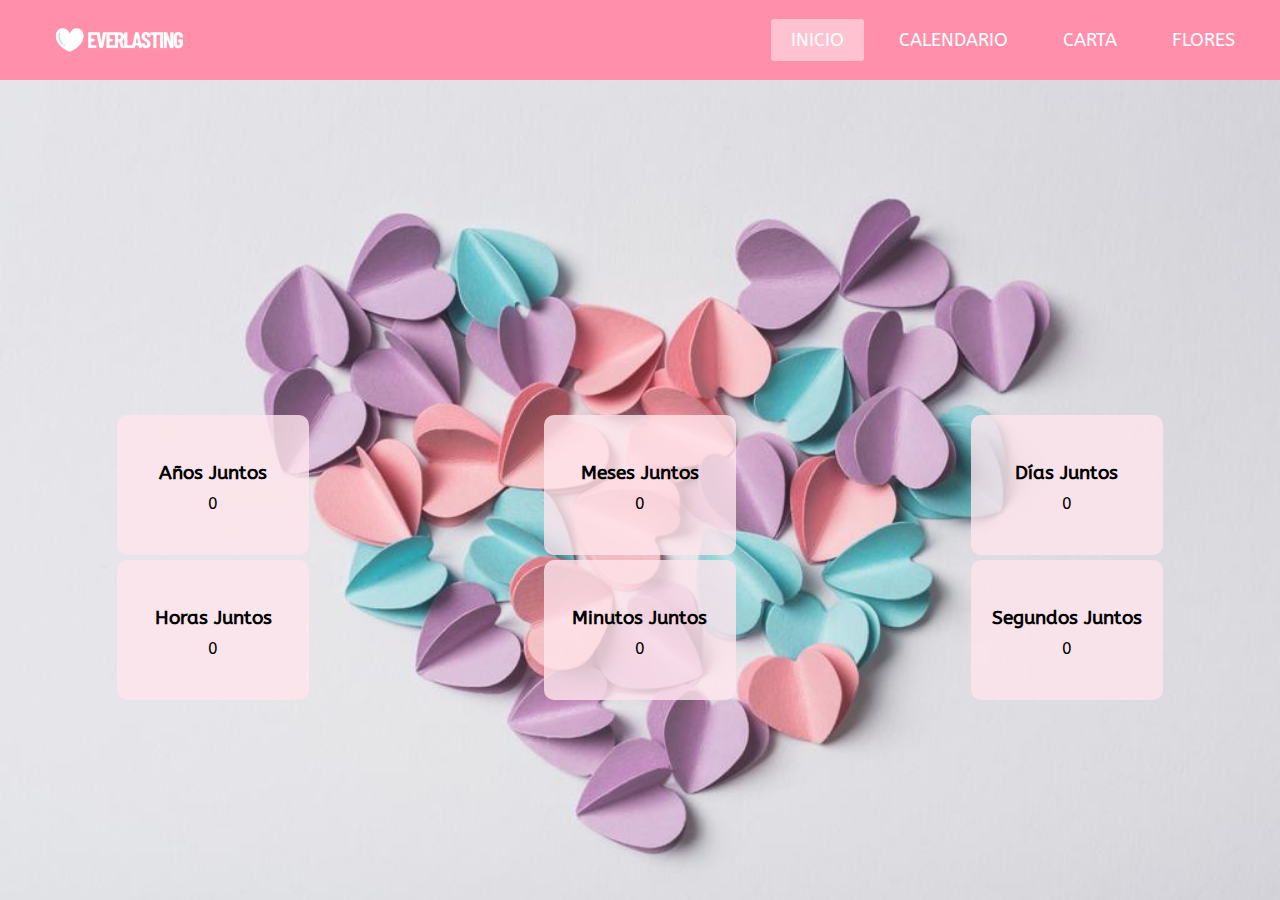
<file: index.html>
<!DOCTYPE html>
<html lang="es">
<head>
    <meta charset="UTF-8">
    <meta name="viewport" content="width=device-width, initial-scale=1.0">
    <title>Everlasting</title>
    <link rel="stylesheet" href="style_index.css">
    <link rel="stylesheet" href="https://cdnjs.cloudflare.com/ajax/libs/font-awesome/6.5.1/css/all.min.css" integrity="sha512-DTOQO9RWCH3ppGqcWaEA1BIZOC6xxalwEsw9c2QQeAIftl+Vegovlnee1c9QX4TctnWMn13TZye+giMm8e2LwA==" crossorigin="anonymous" referrerpolicy="no-referrer" />
   
    <link rel="preconnect" href="https://fonts.googleapis.com">
<link rel="preconnect" href="https://fonts.gstatic.com" crossorigin>
<link href="https://fonts.googleapis.com/css2?family=ABeeZee:ital@0;1&family=M+PLUS+Rounded+1c&display=swap" rel="stylesheet">


</head>

<body>

    <nav>

        <input type="checkbox" id="checkboxOcultar" onchange="ocultarCuadros()" class="check">
        <label for="checkboxOcultar" class="checkbtn">
            <i class="fa-solid fa-bars"></i>
        </label>
        <a href="#" class="enlace">
            <img src="fotos/everlasting_blanco_.png" alt="logo" class="logo">
        </a>

        <ul>
            <li><a href="index.html" class="active">Inicio</a></li>
            <li><a href="calendario.html">Calendario</a></li>
            <li><a href="carta.html">Carta</a></li>
            <li><a href="flores.html">Flores</a></li>
        </ul>

    </nav>

    <div class="cuadros-container" id="dates">
    <div class="cuadro" id="dates">
        <h3 class="texto">Años Juntos</h3>
        <span class="fechas" id="anios">0</span>
    </div>
    
    <div class="cuadro" id="dates">
        <h3 class="texto">Meses Juntos</h3>
        <span class="fechas" id="meses">0</span>
    </div>
    
    <div class="cuadro" id="dates">
        <h3 class="texto">Días Juntos</h3>
        <span class="fechas" id="dias">0</span>
    </div>
    </div>

    <!--Inicia prueba-->
    <div class="cuadros-container2" id="dates">
        <div class="cuadro" id="dates">
            <h3 class="texto">Horas Juntos</h3>
            <span class="tiempo" id="horas">0</span>
        </div>
        
        <div class="cuadro" id="dates">
            <h3 class="texto">Minutos Juntos</h3>
            <span class="tiempo" id="minutos">0</span>
        </div>
        
        <div class="cuadro" id="dates">
            <h3 class="texto">Segundos Juntos</h3>
            <span class="tiempo" id="segundos">0</span>
        </div>
        </div>
    <!--Termina prueba-->

    <section>
     
    </section>



    <script>
      // Fecha de inicio establecida
      const fechaInicio = new Date('2022-04-11'); // Puedes cambiar esta fecha según tus necesidades
      function actualizarTiempoTranscurrido(){
      
      // Fecha actual
      const fechaActual = new Date();
    
      // Calcula la diferencia en milisegundos
      const diferenciaEnMilisegundos = fechaActual - fechaInicio;
      const diferenciaMilisegundos = fechaActual - fechaInicio;

    
      // Calcula los componentes de la diferencia
      const milisegundosEnUnDia = 1000 * 60 * 60 * 24;
      const diasTranscurridos = Math.floor(diferenciaEnMilisegundos / milisegundosEnUnDia);
      const añosTranscurridos = Math.floor(diasTranscurridos / 365);
      const mesesTranscurridos = Math.floor(diasTranscurridos / 30) % 12; // Resta los años
      const diasRestantes = (diasTranscurridos % 30)-11; // Resta los meses
      const horasTranscurridas = Math.floor((diferenciaMilisegundos % (1000 * 60 * 60 * 24)) / (1000 * 60 * 60)-6);
      const minutosTranscurridos = Math.floor((diferenciaMilisegundos % (1000 * 60 * 60)) / (1000 * 60));
      const segundosTranscurridos = Math.floor((diferenciaMilisegundos % (1000 * 60)) / 1000);
    
      document.getElementById('anios').innerText = añosTranscurridos;
      document.getElementById('meses').innerText = mesesTranscurridos;
      document.getElementById('dias').innerText = diasRestantes;
      document.getElementById('horas').innerText = horasTranscurridas;
      document.getElementById('minutos').innerText = minutosTranscurridos;
      document.getElementById('segundos').innerText = segundosTranscurridos;
    
      }

    setInterval(actualizarTiempoTranscurrido, 1000);
    </script>



<script>
    // Simulación de valores para años, meses y días (puedes reemplazar con tus propios cálculos)
    
   
    // Actualizar los valores en los cuadros
    
    
</script>

<script>
    function ocultarCuadros() {
        var checkbox = document.getElementById('checkboxOcultar');
            var cuadros = document.querySelectorAll('.cuadro');

            cuadros.forEach(function(cuadro) {
                cuadro.classList.toggle('ocultar', checkbox.checked);
        });
    }
</script>



    
</body>

</html>
</file>
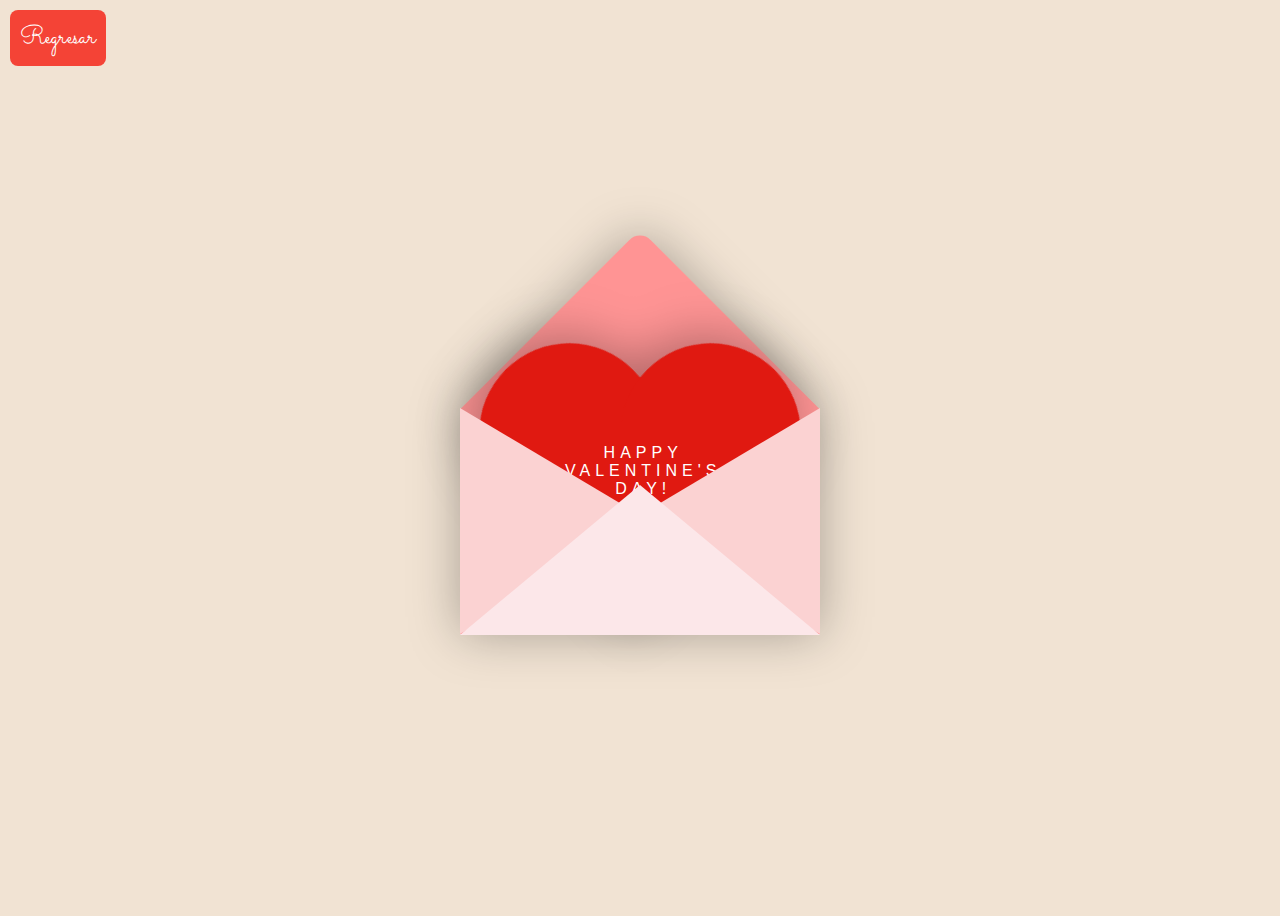
<file: carta.html>
<!DOCTYPE html>
<html lang="es">
<head>
  <meta charset="UTF-8">
  <title>Carta de San Valentín</title>
  <link rel="stylesheet" type="text/css" href="style_carta.css">
</head>
<body>

    <div id="menuButton"><a href="index.html">Regresar</a></div>   

<div class="valentines-day">
  <div class="envelope"></div>
  <div class="heart"></div>
  <div class="text">HAPPY <br>VALENTINE'S <br>DAY!</div>
  <div class="front"></div>
</div>

<div id="card">
  <div class="side one"></div>
  <div class="side two">
    <h2>Sara Esmeralda</h2>
    <p>¡Feliz  día de San Valentín!</p>
    <p>Hola, amorcito de mi vida. Espero que estes teniendo un día muy lindo, perdoname por no poder estar contigo, pero te prometo pronto estaremos juntos. Gracias por estar conmigo, por cuidarme, por apoyarme, por amarme de una manera tan hermosa. </p>
    <p>Por favor, jamas olvides que te amo con todo mi corazón, eres todo para mi. Te prometo que algun día nos casaremos y formaremos una linda familia, hasta entonces, no dejes de amarme, que yo tampoco lo hare. </p>
  </div>
</div>

<script src='https://cdnjs.cloudflare.com/ajax/libs/jquery/3.2.1/jquery.min.js'></script>
<script src="java_carta.js"></script>

</body>
</html>
</file>
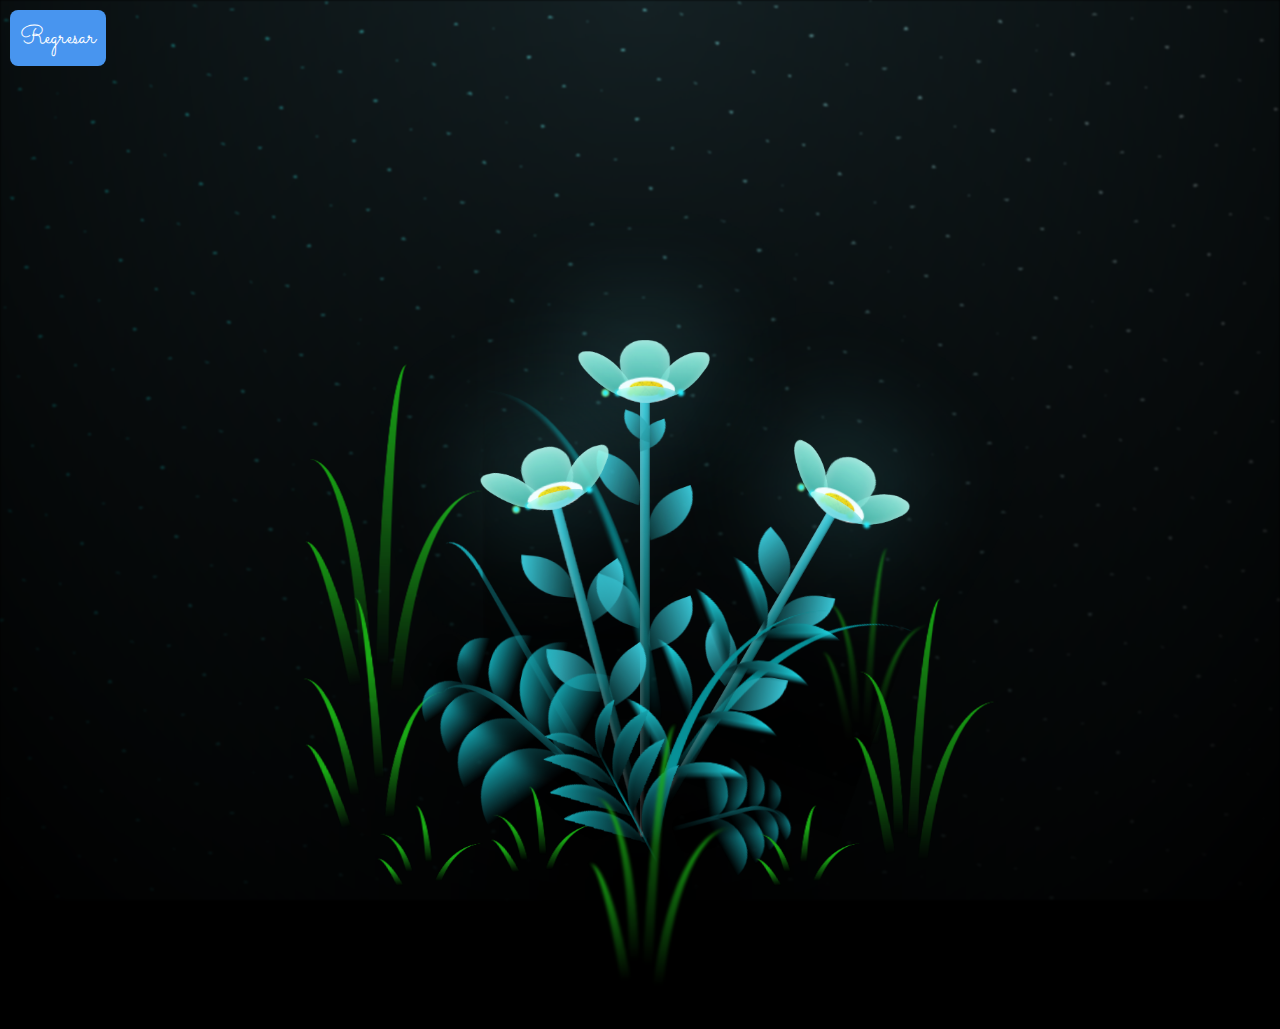
<file: flores.html>
<!DOCTYPE html>
<html lang="es">
<head>
    <meta charset="UTF-8">
    <meta name="viewport" content="width=device-width, initial-scale=1.0">
    <title>Flores</title>
</head>

<link rel="stylesheet" type="text/css" href="style_flores.css">

  
<body class="not-loaded">



    <div class="night"></div>
    <div class="flowers">
      <div class="flower flower--1">
        <div class="flower__leafs flower__leafs--1">
          <div class="flower__leaf flower__leaf--1"></div>
          <div class="flower__leaf flower__leaf--2"></div>
          <div class="flower__leaf flower__leaf--3"></div>
          <div class="flower__leaf flower__leaf--4"></div>
          

          <div class="flower__white-circle"></div>
  
          <div class="flower__light flower__light--1"></div>
          <div class="flower__light flower__light--2"></div>
          <div class="flower__light flower__light--3"></div>
          <div class="flower__light flower__light--4"></div>
          <div class="flower__light flower__light--5"></div>
          <div class="flower__light flower__light--6"></div>
          <div class="flower__light flower__light--7"></div>
          <div class="flower__light flower__light--8"></div>
  
        </div>
        <div class="flower__line">
          <div class="flower__line__leaf flower__line__leaf--1"></div>
          <div class="flower__line__leaf flower__line__leaf--2"></div>
          <div class="flower__line__leaf flower__line__leaf--3"></div>
          <div class="flower__line__leaf flower__line__leaf--4"></div>
          <div class="flower__line__leaf flower__line__leaf--5"></div>
          <div class="flower__line__leaf flower__line__leaf--6"></div>
        </div>
      </div>
  
      <div class="flower flower--2">
        <div class="flower__leafs flower__leafs--2">
          <div class="flower__leaf flower__leaf--1"></div>
          <div class="flower__leaf flower__leaf--2"></div>
          <div class="flower__leaf flower__leaf--3"></div>
          <div class="flower__leaf flower__leaf--4"></div>
          <div class="flower__white-circle"></div>
  
          <div class="flower__light flower__light--1"></div>
          <div class="flower__light flower__light--2"></div>
          <div class="flower__light flower__light--3"></div>
          <div class="flower__light flower__light--4"></div>
          <div class="flower__light flower__light--5"></div>
          <div class="flower__light flower__light--6"></div>
          <div class="flower__light flower__light--7"></div>
          <div class="flower__light flower__light--8"></div>
  
        </div>
        <div class="flower__line">
          <div class="flower__line__leaf flower__line__leaf--1"></div>
          <div class="flower__line__leaf flower__line__leaf--2"></div>
          <div class="flower__line__leaf flower__line__leaf--3"></div>
          <div class="flower__line__leaf flower__line__leaf--4"></div>
        </div>
      </div>
  
      <div class="flower flower--3">
        <div class="flower__leafs flower__leafs--3">
          <div class="flower__leaf flower__leaf--1"></div>
          <div class="flower__leaf flower__leaf--2"></div>
          <div class="flower__leaf flower__leaf--3"></div>
          <div class="flower__leaf flower__leaf--4"></div>
          <div class="flower__white-circle"></div>
  
          <div class="flower__light flower__light--1"></div>
          <div class="flower__light flower__light--2"></div>
          <div class="flower__light flower__light--3"></div>
          <div class="flower__light flower__light--4"></div>
          <div class="flower__light flower__light--5"></div>
          <div class="flower__light flower__light--6"></div>
          <div class="flower__light flower__light--7"></div>
          <div class="flower__light flower__light--8"></div>
  
        </div>
        <div class="flower__line">
          <div class="flower__line__leaf flower__line__leaf--1"></div>
          <div class="flower__line__leaf flower__line__leaf--2"></div>
          <div class="flower__line__leaf flower__line__leaf--3"></div>
          <div class="flower__line__leaf flower__line__leaf--4"></div>
        </div>
      </div>
  
      <div class="grow-ans" style="--d:1.2s">
        <div class="flower__g-long">
          <div class="flower__g-long__top"></div>
          <div class="flower__g-long__bottom"></div>
        </div>
      </div>
  
      <div class="growing-grass">
        <div class="flower__grass flower__grass--1">
          <div class="flower__grass--top"></div>
          <div class="flower__grass--bottom"></div>
          <div class="flower__grass__leaf flower__grass__leaf--1"></div>
          <div class="flower__grass__leaf flower__grass__leaf--2"></div>
          <div class="flower__grass__leaf flower__grass__leaf--3"></div>
          <div class="flower__grass__leaf flower__grass__leaf--4"></div>
          <div class="flower__grass__leaf flower__grass__leaf--5"></div>
          <div class="flower__grass__leaf flower__grass__leaf--6"></div>
          <div class="flower__grass__leaf flower__grass__leaf--7"></div>
          <div class="flower__grass__leaf flower__grass__leaf--8"></div>
          <div class="flower__grass__overlay"></div>
        </div>
      </div>
  
      <div class="growing-grass">
        <div class="flower__grass flower__grass--2">
          <div class="flower__grass--top"></div>
          <div class="flower__grass--bottom"></div>
          <div class="flower__grass__leaf flower__grass__leaf--1"></div>
          <div class="flower__grass__leaf flower__grass__leaf--2"></div>
          <div class="flower__grass__leaf flower__grass__leaf--3"></div>
          <div class="flower__grass__leaf flower__grass__leaf--4"></div>
          <div class="flower__grass__leaf flower__grass__leaf--5"></div>
          <div class="flower__grass__leaf flower__grass__leaf--6"></div>
          <div class="flower__grass__leaf flower__grass__leaf--7"></div>
          <div class="flower__grass__leaf flower__grass__leaf--8"></div>
          <div class="flower__grass__overlay"></div>
        </div>
      </div>
  
      <div class="grow-ans" style="--d:2.4s">
        <div class="flower__g-right flower__g-right--1">
          <div class="leaf"></div>
        </div>
      </div>
  
      <div class="grow-ans" style="--d:2.8s">
        <div class="flower__g-right flower__g-right--2">
          <div class="leaf"></div>
        </div>
      </div>
  
      <div class="grow-ans" style="--d:2.8s">
        <div class="flower__g-front">
          <div class="flower__g-front__leaf-wrapper flower__g-front__leaf-wrapper--1">
            <div class="flower__g-front__leaf"></div>
          </div>
          <div class="flower__g-front__leaf-wrapper flower__g-front__leaf-wrapper--2">
            <div class="flower__g-front__leaf"></div>
          </div>
          <div class="flower__g-front__leaf-wrapper flower__g-front__leaf-wrapper--3">
            <div class="flower__g-front__leaf"></div>
          </div>
          <div class="flower__g-front__leaf-wrapper flower__g-front__leaf-wrapper--4">
            <div class="flower__g-front__leaf"></div>
          </div>
          <div class="flower__g-front__leaf-wrapper flower__g-front__leaf-wrapper--5">
            <div class="flower__g-front__leaf"></div>
          </div>
          <div class="flower__g-front__leaf-wrapper flower__g-front__leaf-wrapper--6">
            <div class="flower__g-front__leaf"></div>
          </div>
          <div class="flower__g-front__leaf-wrapper flower__g-front__leaf-wrapper--7">
            <div class="flower__g-front__leaf"></div>
          </div>
          <div class="flower__g-front__leaf-wrapper flower__g-front__leaf-wrapper--8">
            <div class="flower__g-front__leaf"></div>
          </div>
          <div class="flower__g-front__line"></div>
        </div>
      </div>
  
      <div class="grow-ans" style="--d:3.2s">
        <div class="flower__g-fr">
          <div class="leaf"></div>
          <div class="flower__g-fr__leaf flower__g-fr__leaf--1"></div>
          <div class="flower__g-fr__leaf flower__g-fr__leaf--2"></div>
          <div class="flower__g-fr__leaf flower__g-fr__leaf--3"></div>
          <div class="flower__g-fr__leaf flower__g-fr__leaf--4"></div>
          <div class="flower__g-fr__leaf flower__g-fr__leaf--5"></div>
          <div class="flower__g-fr__leaf flower__g-fr__leaf--6"></div>
          <div class="flower__g-fr__leaf flower__g-fr__leaf--7"></div>
          <div class="flower__g-fr__leaf flower__g-fr__leaf--8"></div>
        </div>
      </div>
  
      <div class="long-g long-g--0">
        <div class="grow-ans" style="--d:3s">
          <div class="leaf leaf--0"></div>
        </div>
        <div class="grow-ans" style="--d:2.2s">
          <div class="leaf leaf--1"></div>
        </div>
        <div class="grow-ans" style="--d:3.4s">
          <div class="leaf leaf--2"></div>
        </div>
        <div class="grow-ans" style="--d:3.6s">
          <div class="leaf leaf--3"></div>
        </div>
      </div>
  
      <div class="long-g long-g--1">
        <div class="grow-ans" style="--d:3.6s">
          <div class="leaf leaf--0"></div>
        </div>
        <div class="grow-ans" style="--d:3.8s">
          <div class="leaf leaf--1"></div>
        </div>
        <div class="grow-ans" style="--d:4s">
          <div class="leaf leaf--2"></div>
        </div>
        <div class="grow-ans" style="--d:4.2s">
          <div class="leaf leaf--3"></div>
        </div>
      </div>
  
      <div class="long-g long-g--2">
        <div class="grow-ans" style="--d:4s">
          <div class="leaf leaf--0"></div>
        </div>
        <div class="grow-ans" style="--d:4.2s">
          <div class="leaf leaf--1"></div>
        </div>
        <div class="grow-ans" style="--d:4.4s">
          <div class="leaf leaf--2"></div>
        </div>
        <div class="grow-ans" style="--d:4.6s">
          <div class="leaf leaf--3"></div>
        </div>
      </div>
  
      <div class="long-g long-g--3">
        <div class="grow-ans" style="--d:4s">
          <div class="leaf leaf--0"></div>
        </div>
        <div class="grow-ans" style="--d:4.2s">
          <div class="leaf leaf--1"></div>
        </div>
        <div class="grow-ans" style="--d:3s">
          <div class="leaf leaf--2"></div>
        </div>
        <div class="grow-ans" style="--d:3.6s">
          <div class="leaf leaf--3"></div>
        </div>
      </div>
  
      <div class="long-g long-g--4">
        <div class="grow-ans" style="--d:4s">
          <div class="leaf leaf--0"></div>
        </div>
        <div class="grow-ans" style="--d:4.2s">
          <div class="leaf leaf--1"></div>
        </div>
        <div class="grow-ans" style="--d:3s">
          <div class="leaf leaf--2"></div>
        </div>
        <div class="grow-ans" style="--d:3.6s">
          <div class="leaf leaf--3"></div>
        </div>
      </div>
  
      <div class="long-g long-g--5">
        <div class="grow-ans" style="--d:4s">
          <div class="leaf leaf--0"></div>
        </div>
        <div class="grow-ans" style="--d:4.2s">
          <div class="leaf leaf--1"></div>
        </div>
        <div class="grow-ans" style="--d:3s">
          <div class="leaf leaf--2"></div>
        </div>
        <div class="grow-ans" style="--d:3.6s">
          <div class="leaf leaf--3"></div>
        </div>
      </div>
  
      <div class="long-g long-g--6">
        <div class="grow-ans" style="--d:4.2s">
          <div class="leaf leaf--0"></div>
        </div>
        <div class="grow-ans" style="--d:4.4s">
          <div class="leaf leaf--1"></div>
        </div>
        <div class="grow-ans" style="--d:4.6s">
          <div class="leaf leaf--2"></div>
        </div>
        <div class="grow-ans" style="--d:4.8s">
          <div class="leaf leaf--3"></div>
        </div>
      </div>
  
      <div class="long-g long-g--7">
        <div class="grow-ans" style="--d:3s">
          <div class="leaf leaf--0"></div>
        </div>
        <div class="grow-ans" style="--d:3.2s">
          <div class="leaf leaf--1"></div>
        </div>
        <div class="grow-ans" style="--d:3.5s">
          <div class="leaf leaf--2"></div>
        </div>
        <div class="grow-ans" style="--d:3.6s">
          <div class="leaf leaf--3"></div>
        </div>
      </div>
    </div>
    <script src="java_flores.js"></script>
  </body>

</html>

<body>
    
  <div id="menuButton" > <a href="index.html">Regresar</a></div>   
  
  

</body>
</html>
</file>
<file: style_index.css>
@import url('https://fonts.googleapis.com/css?family=Sacramento');

*{

    padding: 0;
    margin: 0;
    text-decoration: none; /*Quita subrayado*/
    list-style: none;   /*Quita puntos de lista*/
    box-sizing: border-box; /*Hace que los elementos no se salgan del contenedor*/

}


nav{

    background: #ff8fab;
    height: 80px;
    width: 100%;
    font-family: 'ABeeZee';

}

.enlace{
    position: absolute;
    padding: 20px 50px;
}

.logo{
    height: 40px;
}

nav ul{
    float: right;
    margin-right: 20px;
}

nav ul li{
    display: inline-block;
    line-height: 80px;
    margin: 0 5px;
}

nav ul li a{
    color: #fff;
    font-size: 18px;
    padding: 10px 20px;
    border-radius: 3px;
    text-transform: uppercase;
}

li a.active, li a:hover{
    background: #ffc2d1;
    transition: .5s;
}

.checkbtn{
    font-size: 30px;
    color: #fff;
    float: right;
    line-height: 80px;
    margin-right: 35px;
    cursor: pointer;
    display: none;
}

#checkboxOcultar{
    display: none;
}

section{
    background: url(fotos/back.jpeg) no-repeat;
    background-size: cover;
    background-position: center center;
    height: calc(100vh - 80px);
}




@media (max-width: 952px){
    .enlace{
        padding-left: 20px;
    }
    nav ul li a{
        font-size: 16px;
    }

    div.cuadro{
        font-size: 15px;
        margin: 15px;
        padding: 15px;
    }
}

@media (max-width: 858px){
    .checkbtn{
        display: block;
    }
    ul{
        position:fixed;
        width: 100%;
        height: 100vh;
        background: #000;
        top: 80px;
        left: 100%;
        text-align: center;
        transition: all .5s;
    }
    nav ul li{
        display: block;
        margin: 50px 0;
        line-height: 30px;
    }
    nav ul li a{
        font-size: 20px;

    }
    li a:hover, li a.active{
        background: none;
        color: #ff8fab;
    }
    #checkboxOcultar:checked ~ ul{
        left: 0;
    }
    div.cuadro{
        font-size: 15%;
        padding-top: 10px;
        padding-bottom: 10px;;
        margin: 10px;
        
    }
    div.cuadros-container{
        height: auto;
        bottom: 330px;
        margin: 2px;
    }
    div.cuadros-container2{
        margin: 2px;
        height: auto;
        bottom: 250px;
    }
}



.cuadros-container {
    display: flex;
    justify-content: space-around; /* Distribuye los cuadros de manera uniforme */
    position: absolute; /* Posición absoluta en relación con el cuerpo */
    bottom: 325px; /* Ajusta la distancia desde la parte inferior */
    width: 100%;
    height: 20%;
    max-height: 200px;;
}

.cuadro {
    width: 15%;
    max-width: 300px;
    margin: 20px;
    padding: 20px;
    border: none;
    border-radius: 10px;
    text-align: center;
    box-sizing: border-box;
    text-decoration-color: #fff;
    background-color: rgba(255, 229, 236, 0.8); /* Fondo semi-transparente */
    
    justify-content: center;
    align-content: center;
    font-family: 'ABeeZee';
    
}

.ocultar {
    display: none; /* Oculta el cuadro estableciendo la opacidad en 0 */
}

h3.texto{
    padding-top: 5px;
    padding-bottom: 10px;
}

span.fechas{
    padding-bottom: 5px;
}

.cuadros-container2{
    display: flex;
    justify-content: space-around; /* Distribuye los cuadros de manera uniforme */
    position: absolute; /* Posición absoluta en relación con el cuerpo */
    bottom: 180px; /* Ajusta la distancia desde la parte inferior */
    width: 100%;
    height: 20%;
    max-height: 200px;
}
</file>
<file: style_carta.css>
@import url('https://fonts.googleapis.com/css?family=Sacramento');
*{
    text-decoration: none;
}

#card {
   height:500px;
   width:800px;
   margin:5em auto;
   position: fixed;
  top: -15px;
   left: 25%;
   display:flex;
   visibility:hidden;
}
#card h2 {
   font-size:3em;
   margin:0;
   color:pink;
   text-align: center;
}
#card p {
   font-size: 1.5em;
   text-align: justify;
   padding-left: 30px; /* Espacio en blanco a la izquierda */
   padding-right: 30px; /* Espacio en blanco a la derecha */
}


.side {
   background:#eee;
   height:550px;
   width:400px;
/*    border:1px solid red; */
   padding:10px;
}
.side.one {
   width:320px;
   transform:skew(10deg,20deg);
   background:linear-gradient(90deg, #fff, #fff 40%, #ddd);
}
.side.two {
   transform:skew(10deg,-15deg);
   background:linear-gradient(-90deg, #fff, #fff 40%, #f0f0f0);
}

body {
   display: flex;
   align-items: center;
   justify-content: center;
   height: 100vh;
   font-family: 'Sacramento', cursive;
   background-color: #f1e3d3;
   overflow: hidden;
 }
 
 .valentines-day {
   position: relative;
   cursor: pointer;
 }
 
 .envelope {
   position: relative;
   filter: drop-shadow(0 0 25px rgba(0,0,0,.3));
 }
 
 .envelope:before {
   content:"";
   position: absolute;
   width:254px;
   height:254px;
   background-color: #ff9494;
   transform: rotate(-45deg);
   border-radius: 0 15px 0 0;
   left:-37px;
   top:-82px;
 }
 
 .envelope:after {
   content:"";
   position: absolute;
   background-color: #ff9494;
   width:360px;
   height:225px;
   left:-90px;
   top:45px;
 }
 
 .heart {
   position: relative;
   background-color: #e01911;
   display: inline-block;
   height: 180px;
   top:50px;
   left:0;
   transform: rotate(-45deg);
   width:180px;
   filter: drop-shadow(0 -10px 25px rgba(0,0,0,.3));
   transition: .5s;
 }
   
 .heart:before, .heart:after {
   content:"";
   background-color: #e01911;
   border-radius:50%;
   height: 180px;
   width: 180px;
   position: absolute;
   }
   
 .heart:before {
   top:-100px;
   left:0;}
   
 .heart:after {
   left:100px;
   top:0;}
 
 .front {
   position: absolute;
   width:0;
   height:0;
   border-right: 190px solid #fbd2d2;
   border-top: 113px solid transparent;
   border-bottom: 113px solid transparent;
   top:44px;
   left:80px;
   z-index:4;
 }
 
 .front:before {
   content:"";
   position: absolute;
   width:0;
   height:0;
   border-left: 190px solid #fbd2d2;
   border-top: 113px solid transparent;
   border-bottom: 113px solid transparent;
   top:-113px;
   left:-170px;
 }
 
 .front:after {
   width:0;
   height:0;
   position: absolute;
   content:"";
   border-bottom: 150px solid #fce7e9;
   border-right:180px solid transparent;
   border-left: 180px solid transparent;
   top:-36px;
   left:-170px;
 }
 
 .text {
   position: absolute;
   font-family: arial;
   letter-spacing:5px;
   text-align: center;
   color: white;
   z-index:2;
   top:80px;
   left:15px;
   transition: .5s;
 }
 
 .valentines-day:hover .heart {
   transform: translateY(-50px) rotate(-45deg);
 }
 
 .valentines-day:hover .text {
   transform: translateY(-50px);
 }
 


    div a{
        color: #fff;
    }
 
    #menuButton {
      position: absolute;
      top: 10px;
      left: 10px;
      cursor: pointer;
      padding: 10px;
      background-color: #f44336;
      font-size: 25px;
      color: white;
      border: none;
      border-radius: 8px;
      text-decoration: none;
    }
</file>
<file: style_flores.css>
@import url('https://fonts.googleapis.com/css?family=Sacramento');


*,
*::after,
*::before {
  padding: 0;
  margin: 0;
  box-sizing: border-box;
  text-decoration: none;
}

:root {
  --dark-color: #000;
}

body {
  display: flex;
  align-items: flex-end;
  justify-content: center;
  font-family: 'Sacramento', cursive;
  min-height: 100vh;
  background-color: var(--dark-color);
  overflow: hidden;
  perspective: 1000px;
}

.night {
  position: fixed;
  left: 50%;
  top: 0;
  transform: translateX(-50%);
  width: 100%;
  height: 100%;
  filter: blur(0.1vmin);
  background-image: radial-gradient(ellipse at top, transparent 0%, var(--dark-color)), radial-gradient(ellipse at bottom, var(--dark-color), rgba(145, 233, 255, 0.2)), repeating-linear-gradient(220deg, black 0px, black 19px, transparent 19px, transparent 22px), repeating-linear-gradient(189deg, black 0px, black 19px, transparent 19px, transparent 22px), repeating-linear-gradient(148deg, black 0px, black 19px, transparent 19px, transparent 22px), linear-gradient(90deg, #00fffa, #f0f0f0);
}

.flowers {
  position: relative;
  transform: scale(0.7);
}

.flower {
  position: absolute;
  bottom: 10vmin;
  transform-origin: bottom center;
  z-index: 10;
  --fl-speed: 0.8s;
}
.flower--1 {
  animation: moving-flower-1 4s linear infinite;
}
.flower--1 .flower__line {
  height: 70vmin;
  animation-delay: 0.3s;
}
.flower--1 .flower__line__leaf--1 {
  animation: blooming-leaf-right var(--fl-speed) 1.6s backwards;
}
.flower--1 .flower__line__leaf--2 {
  animation: blooming-leaf-right var(--fl-speed) 1.4s backwards;
}
.flower--1 .flower__line__leaf--3 {
  animation: blooming-leaf-left var(--fl-speed) 1.2s backwards;
}
.flower--1 .flower__line__leaf--4 {
  animation: blooming-leaf-left var(--fl-speed) 1s backwards;
}
.flower--1 .flower__line__leaf--5 {
  animation: blooming-leaf-right var(--fl-speed) 1.8s backwards;
}
.flower--1 .flower__line__leaf--6 {
  animation: blooming-leaf-left var(--fl-speed) 2s backwards;
}
.flower--2 {
  left: 50%;
  transform: rotate(30deg);
  animation: moving-flower-2 4s linear infinite;
}
.flower--2 .flower__line {
  height: 60vmin;
  animation-delay: 0.8s;
}
.flower--2 .flower__line__leaf--1 {
  animation: blooming-leaf-right var(--fl-speed) 1.9s backwards;
}
.flower--2 .flower__line__leaf--2 {
  animation: blooming-leaf-right var(--fl-speed) 1.7s backwards;
}
.flower--2 .flower__line__leaf--3 {
  animation: blooming-leaf-left var(--fl-speed) 1.5s backwards;
}
.flower--2 .flower__line__leaf--4 {
  animation: blooming-leaf-left var(--fl-speed) 1.3s backwards;
}
.flower--3 {
  left: 50%;
  transform: rotate(-15deg);
  animation: moving-flower-3 4s linear infinite;
}
.flower--3 .flower__line {
  animation-delay: 0.9s;
}
.flower--3 .flower__line__leaf--1 {
  animation: blooming-leaf-right var(--fl-speed) 2.5s backwards;
}
.flower--3 .flower__line__leaf--2 {
  animation: blooming-leaf-right var(--fl-speed) 2.3s backwards;
}
.flower--3 .flower__line__leaf--3 {
  animation: blooming-leaf-left var(--fl-speed) 2.1s backwards;
}
.flower--3 .flower__line__leaf--4 {
  animation: blooming-leaf-left var(--fl-speed) 1.9s backwards;
}
.flower__leafs {
  position: relative;
  animation: blooming-flower 2s backwards;
}
.flower__leafs--1 {
  animation-delay: 1.1s;
}
.flower__leafs--2 {
  animation-delay: 1.4s;
}
.flower__leafs--3 {
  animation-delay: 1.7s;
}
.flower__leafs::after {
  content: "";
  position: absolute;
  left: 0;
  top: 0;
  transform: translate(-50%, -100%);
  width: 8vmin;
  height: 8vmin;
  background-color: #6bf0ff;
  filter: blur(10vmin);
}
.flower__leaf {
  position: absolute;
  bottom: 0;
  left: 50%;
  width: 8vmin;
  height: 11vmin;
  border-radius: 51% 49% 47% 53%/44% 45% 55% 69%;
  background-color: #65e6cc;
  background-image: linear-gradient(to top, #40bbab, #a7ffee);
  transform-origin: bottom center;
  opacity: 0.9;
  box-shadow: inset 0 0 2vmin rgba(255, 255, 255, 0.5);
}
.flower__leaf--1 {
  transform: translate(-10%, 1%) rotateY(40deg) rotateX(-50deg);
}
.flower__leaf--2 {
  transform: translate(-50%, -4%) rotateX(40deg);
}
.flower__leaf--3 {
  transform: translate(-90%, 0%) rotateY(45deg) rotateX(50deg);
}
.flower__leaf--4 {
  width: 8vmin;
  height: 8vmin;
  transform-origin: bottom left;
  border-radius: 4vmin 10vmin 4vmin 4vmin;
  transform: translate(0%, 18%) rotateX(70deg) rotate(-43deg);
  background-image: linear-gradient(to top, #39c6d6, #a7ffee);
  z-index: 1;
  opacity: 0.8;
}
.flower__white-circle {
  position: absolute;
  left: -3.5vmin;
  top: -3vmin;
  width: 9vmin;
  height: 4vmin;
  border-radius: 50%;
  background-color: #fff;
}
.flower__white-circle::after {
  content: "";
  position: absolute;
  left: 50%;
  top: 45%;
  transform: translate(-50%, -50%);
  width: 60%;
  height: 60%;
  border-radius: inherit;
  background-image: repeating-linear-gradient(135deg, rgba(0, 0, 0, 0.03) 0px, rgba(0, 0, 0, 0.03) 1px, transparent 1px, transparent 12px), repeating-linear-gradient(45deg, rgba(0, 0, 0, 0.03) 0px, rgba(0, 0, 0, 0.03) 1px, transparent 1px, transparent 12px), repeating-linear-gradient(67.5deg, rgba(0, 0, 0, 0.03) 0px, rgba(0, 0, 0, 0.03) 1px, transparent 1px, transparent 12px), repeating-linear-gradient(135deg, rgba(0, 0, 0, 0.03) 0px, rgba(0, 0, 0, 0.03) 1px, transparent 1px, transparent 12px), repeating-linear-gradient(45deg, rgba(0, 0, 0, 0.03) 0px, rgba(0, 0, 0, 0.03) 1px, transparent 1px, transparent 12px), repeating-linear-gradient(112.5deg, rgba(0, 0, 0, 0.03) 0px, rgba(0, 0, 0, 0.03) 1px, transparent 1px, transparent 12px), repeating-linear-gradient(112.5deg, rgba(0, 0, 0, 0.03) 0px, rgba(0, 0, 0, 0.03) 1px, transparent 1px, transparent 12px), repeating-linear-gradient(45deg, rgba(0, 0, 0, 0.03) 0px, rgba(0, 0, 0, 0.03) 1px, transparent 1px, transparent 12px), repeating-linear-gradient(22.5deg, rgba(0, 0, 0, 0.03) 0px, rgba(0, 0, 0, 0.03) 1px, transparent 1px, transparent 12px), repeating-linear-gradient(45deg, rgba(0, 0, 0, 0.03) 0px, rgba(0, 0, 0, 0.03) 1px, transparent 1px, transparent 12px), repeating-linear-gradient(22.5deg, rgba(0, 0, 0, 0.03) 0px, rgba(0, 0, 0, 0.03) 1px, transparent 1px, transparent 12px), repeating-linear-gradient(135deg, rgba(0, 0, 0, 0.03) 0px, rgba(0, 0, 0, 0.03) 1px, transparent 1px, transparent 12px), repeating-linear-gradient(157.5deg, rgba(0, 0, 0, 0.03) 0px, rgba(0, 0, 0, 0.03) 1px, transparent 1px, transparent 12px), repeating-linear-gradient(67.5deg, rgba(0, 0, 0, 0.03) 0px, rgba(0, 0, 0, 0.03) 1px, transparent 1px, transparent 12px), repeating-linear-gradient(67.5deg, rgba(0, 0, 0, 0.03) 0px, rgba(0, 0, 0, 0.03) 1px, transparent 1px, transparent 12px), linear-gradient(90deg, #ffeb12, #ffce00);
}
.flower__line {
  height: 55vmin;
  width: 1.5vmin;
  background-image: linear-gradient(to left, rgba(0, 0, 0, 0.2), transparent, rgba(255, 255, 255, 0.2)), linear-gradient(to top, transparent 10%, #14757a, #39c6d6);
  box-shadow: inset 0 0 2px rgba(0, 0, 0, 0.5);
  animation: grow-flower-tree 4s backwards;
}
.flower__line__leaf {
  --w: 7vmin;
  --h: calc(var(--w) + 2vmin);
  position: absolute;
  top: 20%;
  left: 90%;
  width: var(--w);
  height: var(--h);
  border-top-right-radius: var(--h);
  border-bottom-left-radius: var(--h);
  background-image: linear-gradient(to top, rgba(20, 117, 122, 0.4), #39c6d6);
}
.flower__line__leaf--1 {
  transform: rotate(70deg) rotateY(30deg);
}
.flower__line__leaf--2 {
  top: 45%;
  transform: rotate(70deg) rotateY(30deg);
}
.flower__line__leaf--3, .flower__line__leaf--4, .flower__line__leaf--6 {
  border-top-right-radius: 0;
  border-bottom-left-radius: 0;
  border-top-left-radius: var(--h);
  border-bottom-right-radius: var(--h);
  left: -460%;
  top: 12%;
  transform: rotate(-70deg) rotateY(30deg);
}
.flower__line__leaf--4 {
  top: 40%;
}
.flower__line__leaf--5 {
  top: 0;
  transform-origin: left;
  transform: rotate(70deg) rotateY(30deg) scale(0.6);
}
.flower__line__leaf--6 {
  top: -2%;
  left: -450%;
  transform-origin: right;
  transform: rotate(-70deg) rotateY(30deg) scale(0.6);
}
.flower__light {
  position: absolute;
  bottom: 0vmin;
  width: 1vmin;
  height: 1vmin;
  background-color: #fffb00;
  border-radius: 50%;
  filter: blur(0.2vmin);
  animation: light-ans 4s linear infinite backwards;
}
.flower__light:nth-child(odd) {
  background-color: #23f0ff;
}
.flower__light--1 {
  left: -2vmin;
  animation-delay: 1s;
}
.flower__light--2 {
  left: 3vmin;
  animation-delay: 0.5s;
}
.flower__light--3 {
  left: -6vmin;
  animation-delay: 0.3s;
}
.flower__light--4 {
  left: 6vmin;
  animation-delay: 0.9s;
}
.flower__light--5 {
  left: -1vmin;
  animation-delay: 1.5s;
}
.flower__light--6 {
  left: -4vmin;
  animation-delay: 3s;
}
.flower__light--7 {
  left: 3vmin;
  animation-delay: 2s;
}
.flower__light--8 {
  left: -6vmin;
  animation-delay: 3.5s;
}
.flower__grass {
  --c: #159faa;
  --line-w: 1.5vmin;
  position: absolute;
  bottom: 12vmin;
  left: -7vmin;
  display: flex;
  flex-direction: column;
  align-items: flex-end;
  z-index: 20;
  transform-origin: bottom center;
  transform: rotate(-48deg) rotateY(40deg);
}
.flower__grass--1 {
  animation: moving-grass 2s linear infinite;
}
.flower__grass--2 {
  left: 2vmin;
  bottom: 10vmin;
  transform: scale(0.5) rotate(75deg) rotateX(10deg) rotateY(-200deg);
  opacity: 0.8;
  z-index: 0;
  animation: moving-grass--2 1.5s linear infinite;
}
.flower__grass--top {
  width: 7vmin;
  height: 10vmin;
  border-top-right-radius: 100%;
  border-right: var(--line-w) solid var(--c);
  transform-origin: bottom center;
  transform: rotate(-2deg);
}
.flower__grass--bottom {
  margin-top: -2px;
  width: var(--line-w);
  height: 25vmin;
  background-image: linear-gradient(to top, transparent, var(--c));
}
.flower__grass__leaf {
  --size: 10vmin;
  position: absolute;
  width: calc(var(--size) * 2.1);
  height: var(--size);
  border-top-left-radius: var(--size);
  border-top-right-radius: var(--size);
  background-image: linear-gradient(to top, transparent, transparent 30%, var(--c));
  z-index: 100;
}
.flower__grass__leaf--1 {
  top: -6%;
  left: 30%;
  --size: 6vmin;
  transform: rotate(-20deg);
  animation: growing-grass-ans--1 2s 2.6s backwards;
}
@keyframes growing-grass-ans--1 {
  0% {
    transform-origin: bottom left;
    transform: rotate(-20deg) scale(0);
  }
}
.flower__grass__leaf--2 {
  top: -5%;
  left: -110%;
  --size: 6vmin;
  transform: rotate(10deg);
  animation: growing-grass-ans--2 2s 2.4s linear backwards;
}
@keyframes growing-grass-ans--2 {
  0% {
    transform-origin: bottom right;
    transform: rotate(10deg) scale(0);
  }
}
.flower__grass__leaf--3 {
  top: 5%;
  left: 60%;
  --size: 8vmin;
  transform: rotate(-18deg) rotateX(-20deg);
  animation: growing-grass-ans--3 2s 2.2s linear backwards;
}
@keyframes growing-grass-ans--3 {
  0% {
    transform-origin: bottom left;
    transform: rotate(-18deg) rotateX(-20deg) scale(0);
  }
}
.flower__grass__leaf--4 {
  top: 6%;
  left: -135%;
  --size: 8vmin;
  transform: rotate(2deg);
  animation: growing-grass-ans--4 2s 2s linear backwards;
}
@keyframes growing-grass-ans--4 {
  0% {
    transform-origin: bottom right;
    transform: rotate(2deg) scale(0);
  }
}
.flower__grass__leaf--5 {
  top: 20%;
  left: 60%;
  --size: 10vmin;
  transform: rotate(-24deg) rotateX(-20deg);
  animation: growing-grass-ans--5 2s 1.8s linear backwards;
}
@keyframes growing-grass-ans--5 {
  0% {
    transform-origin: bottom left;
    transform: rotate(-24deg) rotateX(-20deg) scale(0);
  }
}
.flower__grass__leaf--6 {
  top: 22%;
  left: -180%;
  --size: 10vmin;
  transform: rotate(10deg);
  animation: growing-grass-ans--6 2s 1.6s linear backwards;
}
@keyframes growing-grass-ans--6 {
  0% {
    transform-origin: bottom right;
    transform: rotate(10deg) scale(0);
  }
}
.flower__grass__leaf--7 {
  top: 39%;
  left: 70%;
  --size: 10vmin;
  transform: rotate(-10deg);
  animation: growing-grass-ans--7 2s 1.4s linear backwards;
}
@keyframes growing-grass-ans--7 {
  0% {
    transform-origin: bottom left;
    transform: rotate(-10deg) scale(0);
  }
}
.flower__grass__leaf--8 {
  top: 40%;
  left: -215%;
  --size: 11vmin;
  transform: rotate(10deg);
  animation: growing-grass-ans--8 2s 1.2s linear backwards;
}
@keyframes growing-grass-ans--8 {
  0% {
    transform-origin: bottom right;
    transform: rotate(10deg) scale(0);
  }
}
.flower__grass__overlay {
  position: absolute;
  top: -10%;
  right: 0%;
  width: 100%;
  height: 100%;
  background-color: rgba(0, 0, 0, 0.6);
  filter: blur(1.5vmin);
  z-index: 100;
}
.flower__g-long {
  --w: 2vmin;
  --h: 6vmin;
  --c: #159faa;
  position: absolute;
  bottom: 10vmin;
  left: -3vmin;
  transform-origin: bottom center;
  transform: rotate(-30deg) rotateY(-20deg);
  display: flex;
  flex-direction: column;
  align-items: flex-end;
  animation: flower-g-long-ans 3s linear infinite;
}
@keyframes flower-g-long-ans {
  0%, 100% {
    transform: rotate(-30deg) rotateY(-20deg);
  }
  50% {
    transform: rotate(-32deg) rotateY(-20deg);
  }
}
.flower__g-long__top {
  top: calc(var(--h) * -1);
  width: calc(var(--w) + 1vmin);
  height: var(--h);
  border-top-right-radius: 100%;
  border-right: 0.7vmin solid var(--c);
  transform: translate(-0.7vmin, 1vmin);
}
.flower__g-long__bottom {
  width: var(--w);
  height: 50vmin;
  transform-origin: bottom center;
  background-image: linear-gradient(to top, transparent 30%, var(--c));
  box-shadow: inset 0 0 2px rgba(0, 0, 0, 0.5);
  clip-path: polygon(35% 0, 65% 1%, 100% 100%, 0% 100%);
}
.flower__g-right {
  position: absolute;
  bottom: 6vmin;
  left: -2vmin;
  transform-origin: bottom left;
  transform: rotate(20deg);
}
.flower__g-right .leaf {
  width: 30vmin;
  height: 50vmin;
  border-top-left-radius: 100%;
  border-left: 2vmin solid #079097;
  background-image: linear-gradient(to bottom, transparent, var(--dark-color) 60%);
  mask-image: linear-gradient(to top, transparent 30%, #079097 60%);
}
.flower__g-right--1 {
  animation: flower-g-right-ans 2.5s linear infinite;
}
.flower__g-right--2 {
  left: 5vmin;
  transform: rotateY(-180deg);
  animation: flower-g-right-ans--2 3s linear infinite;
}
.flower__g-right--2 .leaf {
  height: 75vmin;
  filter: blur(0.3vmin);
  opacity: 0.8;
}
@keyframes flower-g-right-ans {
  0%, 100% {
    transform: rotate(20deg);
  }
  50% {
    transform: rotate(24deg) rotateX(-20deg);
  }
}
@keyframes flower-g-right-ans--2 {
  0%, 100% {
    transform: rotateY(-180deg) rotate(0deg) rotateX(-20deg);
  }
  50% {
    transform: rotateY(-180deg) rotate(6deg) rotateX(-20deg);
  }
}
.flower__g-front {
  position: absolute;
  bottom: 6vmin;
  left: 2.5vmin;
  z-index: 100;
  transform-origin: bottom center;
  transform: rotate(-28deg) rotateY(30deg) scale(1.04);
  animation: flower__g-front-ans 2s linear infinite;
}
@keyframes flower__g-front-ans {
  0%, 100% {
    transform: rotate(-28deg) rotateY(30deg) scale(1.04);
  }
  50% {
    transform: rotate(-35deg) rotateY(40deg) scale(1.04);
  }
}
.flower__g-front__line {
  width: 0.3vmin;
  height: 20vmin;
  background-image: linear-gradient(to top, transparent, #079097, transparent 100%);
  position: relative;
}
.flower__g-front__leaf-wrapper {
  position: absolute;
  top: 0;
  left: 0;
  transform-origin: bottom left;
  transform: rotate(10deg);
}
.flower__g-front__leaf-wrapper:nth-child(even) {
  left: 0vmin;
  transform: rotateY(-180deg) rotate(5deg);
  animation: flower__g-front__leaf-left-ans 1s ease-in backwards;
}
.flower__g-front__leaf-wrapper:nth-child(odd) {
  animation: flower__g-front__leaf-ans 1s ease-in backwards;
}
.flower__g-front__leaf-wrapper--1 {
  top: -8vmin;
  transform: scale(0.7);
  animation: flower__g-front__leaf-ans 1s 5.5s ease-in backwards !important;
}
.flower__g-front__leaf-wrapper--2 {
  top: -8vmin;
  transform: rotateY(-180deg) scale(0.7) !important;
  animation: flower__g-front__leaf-left-ans-2 1s 4.6s ease-in backwards !important;
}
.flower__g-front__leaf-wrapper--3 {
  top: -3vmin;
  animation: flower__g-front__leaf-ans 1s 4.6s ease-in backwards;
}
.flower__g-front__leaf-wrapper--4 {
  top: -3vmin;
  transform: rotateY(-180deg) scale(0.9) !important;
  animation: flower__g-front__leaf-left-ans-2 1s 4.6s ease-in backwards !important;
}
@keyframes flower__g-front__leaf-left-ans-2 {
  0% {
    transform: rotateY(-180deg) scale(0);
  }
}
.flower__g-front__leaf-wrapper--5, .flower__g-front__leaf-wrapper--6 {
  top: 2vmin;
}
.flower__g-front__leaf-wrapper--7, .flower__g-front__leaf-wrapper--8 {
  top: 6.5vmin;
}
.flower__g-front__leaf-wrapper--2 {
  animation-delay: 5.2s !important;
}
.flower__g-front__leaf-wrapper--3 {
  animation-delay: 4.9s !important;
}
.flower__g-front__leaf-wrapper--5 {
  animation-delay: 4.3s !important;
}
.flower__g-front__leaf-wrapper--6 {
  animation-delay: 4.1s !important;
}
.flower__g-front__leaf-wrapper--7 {
  animation-delay: 3.8s !important;
}
.flower__g-front__leaf-wrapper--8 {
  animation-delay: 3.5s !important;
}
@keyframes flower__g-front__leaf-ans {
  0% {
    transform: rotate(10deg) scale(0);
  }
}
@keyframes flower__g-front__leaf-left-ans {
  0% {
    transform: rotateY(-180deg) rotate(5deg) scale(0);
  }
}
.flower__g-front__leaf {
  width: 10vmin;
  height: 10vmin;
  border-radius: 100% 0% 0% 100%/100% 100% 0% 0%;
  box-shadow: inset 0 2px 1vmin rgba(44, 238, 252, 0.2);
  background-image: linear-gradient(to bottom left, transparent, var(--dark-color)), linear-gradient(to bottom right, #159faa 50%, transparent 50%, transparent);
  -webkit-mask-image: linear-gradient(to bottom right, #159faa 50%, transparent 50%, transparent);
  mask-image: linear-gradient(to bottom right, #159faa 50%, transparent 50%, transparent);
}
.flower__g-fr {
  position: absolute;
  bottom: -4vmin;
  left: vmin;
  transform-origin: bottom left;
  z-index: 10;
  animation: flower__g-fr-ans 2s linear infinite;
}
@keyframes flower__g-fr-ans {
  0%, 100% {
    transform: rotate(2deg);
  }
  50% {
    transform: rotate(4deg);
  }
}
.flower__g-fr .leaf {
  width: 30vmin;
  height: 50vmin;
  border-top-left-radius: 100%;
  border-left: 2vmin solid #079097;
  mask-image: linear-gradient(to top, transparent 25%, #079097 50%);
  position: relative;
  z-index: 1;
}
.flower__g-fr__leaf {
  position: absolute;
  top: 0;
  left: 0;
  width: 10vmin;
  height: 10vmin;
  border-radius: 100% 0% 0% 100%/100% 100% 0% 0%;
  box-shadow: inset 0 2px 1vmin rgba(44, 238, 252, 0.2);
  background-image: linear-gradient(to bottom left, transparent, var(--dark-color) 98%), linear-gradient(to bottom right, #23f0ff 45%, transparent 50%, transparent);
  mask-image: linear-gradient(135deg, #159faa 40%, transparent 50%, transparent);
}
.flower__g-fr__leaf--1 {
  left: 20vmin;
  transform: rotate(45deg);
  animation: flower__g-fr-leaft-ans-1 0.5s 5.2s linear backwards;
}
@keyframes flower__g-fr-leaft-ans-1 {
  0% {
    transform-origin: left;
    transform: rotate(45deg) scale(0);
  }
}
.flower__g-fr__leaf--2 {
  left: 12vmin;
  top: -7vmin;
  transform: rotate(25deg) rotateY(-180deg);
  animation: flower__g-fr-leaft-ans-6 0.5s 5s linear backwards;
}
.flower__g-fr__leaf--3 {
  left: 15vmin;
  top: 6vmin;
  transform: rotate(55deg);
  animation: flower__g-fr-leaft-ans-5 0.5s 4.8s linear backwards;
}
.flower__g-fr__leaf--4 {
  left: 6vmin;
  top: -2vmin;
  transform: rotate(25deg) rotateY(-180deg);
  animation: flower__g-fr-leaft-ans-6 0.5s 4.6s linear backwards;
}
.flower__g-fr__leaf--5 {
  left: 10vmin;
  top: 14vmin;
  transform: rotate(55deg);
  animation: flower__g-fr-leaft-ans-5 0.5s 4.4s linear backwards;
}
@keyframes flower__g-fr-leaft-ans-5 {
  0% {
    transform-origin: left;
    transform: rotate(55deg) scale(0);
  }
}
.flower__g-fr__leaf--6 {
  left: 0vmin;
  top: 6vmin;
  transform: rotate(25deg) rotateY(-180deg);
  animation: flower__g-fr-leaft-ans-6 0.5s 4.2s linear backwards;
}
@keyframes flower__g-fr-leaft-ans-6 {
  0% {
    transform-origin: right;
    transform: rotate(25deg) rotateY(-180deg) scale(0);
  }
}
.flower__g-fr__leaf--7 {
  left: 5vmin;
  top: 22vmin;
  transform: rotate(45deg);
  animation: flower__g-fr-leaft-ans-7 0.5s 4s linear backwards;
}
@keyframes flower__g-fr-leaft-ans-7 {
  0% {
    transform-origin: left;
    transform: rotate(45deg) scale(0);
  }
}
.flower__g-fr__leaf--8 {
  left: -4vmin;
  top: 15vmin;
  transform: rotate(15deg) rotateY(-180deg);
  animation: flower__g-fr-leaft-ans-8 0.5s 3.8s linear backwards;
}
@keyframes flower__g-fr-leaft-ans-8 {
  0% {
    transform-origin: right;
    transform: rotate(15deg) rotateY(-180deg) scale(0);
  }
}

.long-g {
  position: absolute;
  bottom: 25vmin;
  left: -42vmin;
  transform-origin: bottom left;
}
.long-g--1 {
  bottom: 0vmin;
  transform: scale(0.8) rotate(-5deg);
}
.long-g--1 .leaf {
mask-image: linear-gradient(to top, transparent 40%, #079097 80%) !important;
}
.long-g--1 .leaf--1 {
  --w: 5vmin;
  --h: 60vmin;
  left: -2vmin;
  transform: rotate(3deg) rotateY(-180deg);
}
.long-g--2, .long-g--3 {
  bottom: -3vmin;
  left: -35vmin;
  transform-origin: center;
  transform: scale(0.6) rotateX(60deg);
}
.long-g--2 .leaf, .long-g--3 .leaf {
  mask-image: linear-gradient(to top, transparent 50%, #079097 80%) !important;
}
.long-g--2 .leaf--1, .long-g--3 .leaf--1 {
  left: -1vmin;
  transform: rotateY(-180deg);
}
.long-g--3 {
  left: -17vmin;
  bottom: 0vmin;
}
.long-g--3 .leaf {
  mask-image: linear-gradient(to top, transparent 40%, #079097 80%) !important;
}
.long-g--4 {
  left: 25vmin;
  bottom: -3vmin;
  transform-origin: center;
  transform: scale(0.6) rotateX(60deg);
}
.long-g--4 .leaf {
  mask-image: linear-gradient(to top, transparent 50%, #079097 80%) !important;
}
.long-g--5 {
  left: 42vmin;
  bottom: 0vmin;
  transform: scale(0.8) rotate(2deg);
}
.long-g--6 {
  left: 0vmin;
  bottom: -20vmin;
  z-index: 100;
  filter: blur(0.3vmin);
  transform: scale(0.8) rotate(2deg);
}
.long-g--7 {
  left: 35vmin;
  bottom: 20vmin;
  z-index: -1;
  filter: blur(0.3vmin);
  transform: scale(0.6) rotate(2deg);
  opacity: 0.7;
}
.long-g .leaf {
  --w: 15vmin;
  --h: 40vmin;
  --c: #1aaa15;
  position: absolute;
  bottom: 0;
  width: var(--w);
  height: var(--h);
  border-top-left-radius: 100%;
  border-left: 2vmin solid var(--c);
  mask-image: linear-gradient(to top, transparent 20%, var(--dark-color));
  transform-origin: bottom center;
}
.long-g .leaf--0 {
  left: 2vmin;
  animation: leaf-ans-1 4s linear infinite;
}
.long-g .leaf--1 {
  --w: 5vmin;
  --h: 60vmin;
  animation: leaf-ans-1 4s linear infinite;
}
.long-g .leaf--2 {
  --w: 10vmin;
  --h: 40vmin;
  left: -0.5vmin;
  bottom: 5vmin;
  transform-origin: bottom left;
  transform: rotateY(-180deg);
  animation: leaf-ans-2 3s linear infinite;
}
.long-g .leaf--3 {
  --w: 5vmin;
  --h: 30vmin;
  left: -1vmin;
  bottom: 3.2vmin;
  transform-origin: bottom left;
  transform: rotate(-10deg) rotateY(-180deg);
  animation: leaf-ans-3 3s linear infinite;
}

@keyframes leaf-ans-1 {
  0%, 100% {
    transform: rotate(-5deg) scale(1);
  }
  50% {
    transform: rotate(5deg) scale(1.1);
  }
}
@keyframes leaf-ans-2 {
  0%, 100% {
    transform: rotateY(-180deg) rotate(5deg);
  }
  50% {
    transform: rotateY(-180deg) rotate(0deg) scale(1.1);
  }
}
@keyframes leaf-ans-3 {
  0%, 100% {
    transform: rotate(-10deg) rotateY(-180deg);
  }
  50% {
    transform: rotate(-20deg) rotateY(-180deg);
  }
}
.grow-ans {
  animation: grow-ans 2s var(--d) backwards;
}

@keyframes grow-ans {
  0% {
    transform: scale(0);
    opacity: 0;
  }
}
@keyframes light-ans {
  0% {
    opacity: 0;
    transform: translateY(0vmin);
  }
  25% {
    opacity: 1;
    transform: translateY(-5vmin) translateX(-2vmin);
  }
  50% {
    opacity: 1;
    transform: translateY(-15vmin) translateX(2vmin);
    filter: blur(0.2vmin);
  }
  75% {
    transform: translateY(-20vmin) translateX(-2vmin);
    filter: blur(0.2vmin);
  }
  100% {
    transform: translateY(-30vmin);
    opacity: 0;
    filter: blur(1vmin);
  }
}
@keyframes moving-flower-1 {
  0%, 100% {
    transform: rotate(2deg);
  }
  50% {
    transform: rotate(-2deg);
  }
}
@keyframes moving-flower-2 {
  0%, 100% {
    transform: rotate(18deg);
  }
  50% {
    transform: rotate(14deg);
  }
}
@keyframes moving-flower-3 {
  0%, 100% {
    transform: rotate(-18deg);
  }
  50% {
    transform: rotate(-20deg) rotateY(-10deg);
  }
}
@keyframes blooming-leaf-right {
  0% {
    transform-origin: left;
    transform: rotate(70deg) rotateY(30deg) scale(0);
  }
}
@keyframes blooming-leaf-left {
  0% {
    transform-origin: right;
    transform: rotate(-70deg) rotateY(30deg) scale(0);
  }
}
@keyframes grow-flower-tree {
  0% {
    height: 0;
    border-radius: 1vmin;
  }
}
@keyframes blooming-flower {
  0% {
    transform: scale(0);
  }
}
@keyframes moving-grass {
  0%, 100% {
    transform: rotate(-48deg) rotateY(40deg);
  }
  50% {
    transform: rotate(-50deg) rotateY(40deg);
  }
}
@keyframes moving-grass--2 {
  0%, 100% {
    transform: scale(0.5) rotate(75deg) rotateX(10deg) rotateY(-200deg);
  }
  50% {
    transform: scale(0.5) rotate(79deg) rotateX(10deg) rotateY(-200deg);
  }
}
.growing-grass {
  animation: growing-grass-ans 1s 2s backwards;
}

@keyframes growing-grass-ans {
  0% {
    transform: scale(0);
  }
}
.not-loaded * {
  animation-play-state: paused !important;
}

div a{
  color: #fff;
}

#menuButton {
position: absolute;
top: 10px;
left: 10px;
cursor: pointer;
padding: 10px;
background-color: #4895ef;
font-size: 25px;
color: white;
border: none;
border-radius: 8px;
}
</file>
